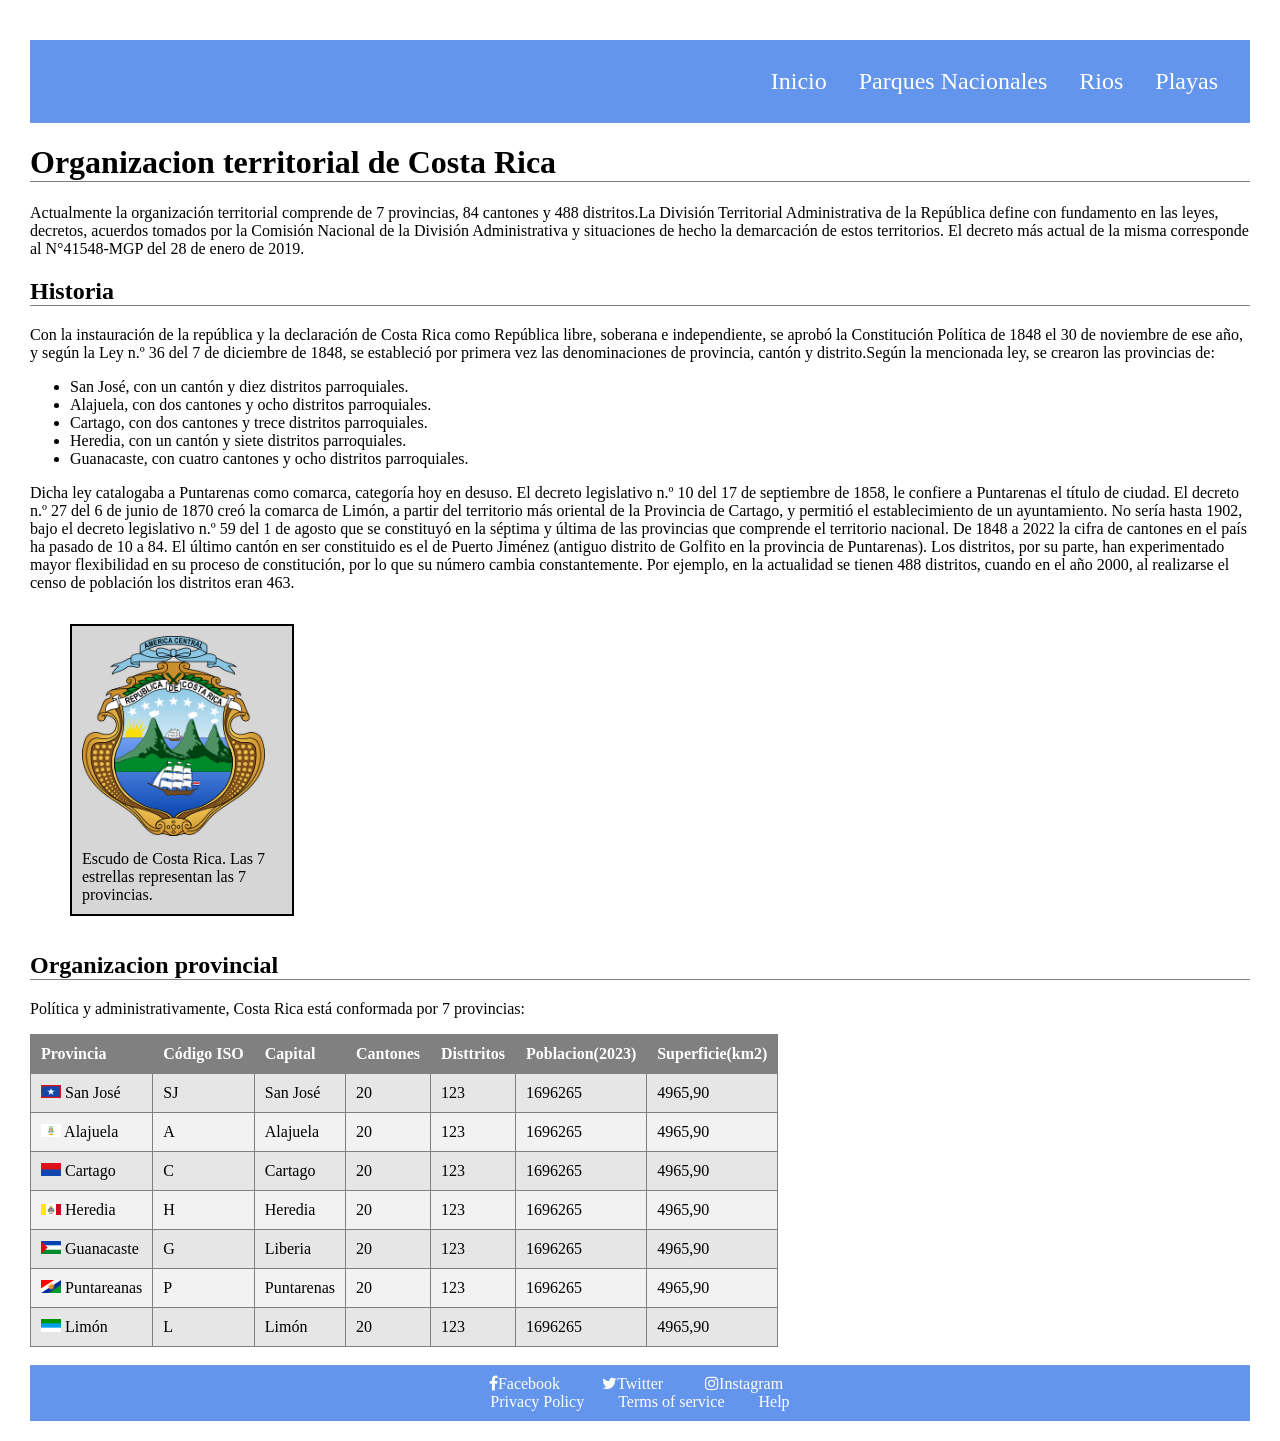
<file: web_territorios/inicio.html>
<!DOCTYPE html>
<html lang="en">
<head>
    <meta charset="UTF-8">
    <meta name="viewport" content="width=device-width, initial-scale=1.0">
    <title>Organizacion territorial</title>
    <link rel="stylesheet" href="css/style.css">
    <link rel="stylesheet" href="https://maxcdn.bootstrapcdn.com/font-awesome/4.4.0/css/font-awesome.min.css">
</head>
<body>
    <header>
        <nav>
            <a href = "inicio.html " > Inicio </a>
            <a href = "parques.html " > Parques Nacionales </a>
            <a href = "rios.html "> Rios </a>
            <a href = "playas.html "> Playas </a>
        </nav>
        <h1>Organizacion territorial de Costa Rica</h1>
        <p>
            Actualmente la organización territorial 
            comprende de 7 provincias, 84 cantones y 488 distritos.La División Territorial Administrativa de la República define con fundamento en las leyes, decretos, 
            acuerdos tomados por la Comisión Nacional de la División Administrativa y situaciones de hecho la demarcación de estos territorios. 
            El decreto más actual de la misma corresponde al N°41548-MGP del 28 de enero de 2019.
        </p>
    </header>
    <section>
        <h2>Historia</h2>
        <p>
            Con la instauración de la república y la declaración de Costa Rica como República libre, soberana e independiente, se aprobó la Constitución Política de 1848 el 30 de noviembre de ese año, y según la Ley n.º 36 del 7 de diciembre de 1848, se estableció por primera vez las denominaciones de provincia, cantón y distrito.Según la mencionada ley, se crearon las provincias de:
        </p>
        <ul>
            <li>San José, con un cantón y diez distritos parroquiales.</li>
            <li>Alajuela, con dos cantones y ocho distritos parroquiales.</li>
            <li>Cartago, con dos cantones y trece distritos parroquiales.</li>
            <li>Heredia, con un cantón y siete distritos parroquiales.</li>
            <li>Guanacaste, con cuatro cantones y ocho distritos parroquiales.</li>
        </ul>
        <p>Dicha ley catalogaba a Puntarenas como comarca,   categoría hoy en desuso. El decreto legislativo n.º 10 del 17 de septiembre de 1858, le confiere a Puntarenas el título de ciudad.

        El decreto n.º 27 del 6 de junio de 1870 creó la comarca de Limón, a partir del territorio más oriental de la Provincia de Cartago, y permitió el establecimiento de un ayuntamiento. No sería hasta 1902, bajo el decreto legislativo n.º 59 del 1 de agosto que se constituyó en la séptima y última de las provincias que comprende el territorio nacional.
            
         De 1848 a 2022 la cifra de cantones en el país ha pasado de 10 a 84. El último cantón en ser constituido es el de Puerto Jiménez (antiguo distrito de Golfito en la provincia de Puntarenas). Los distritos, por su parte, han experimentado mayor flexibilidad en su proceso de constitución, por lo que su número cambia constantemente. Por ejemplo, en la actualidad se tienen 488 distritos, cuando en el año 2000, al realizarse el censo de población los distritos eran 463.
        </p>
        <figure>

            <img src="image/escudo.png" alt="Escudo de Costa Rica" height="200">

            <figcaption>Escudo de Costa Rica. Las 7 estrellas representan las 7 provincias.
            </figcaption>

        </figure>
    </section>
    <section>
        <h2>Organizacion provincial</h2>
        <p>Política y administrativamente, Costa Rica está conformada por 7 provincias:</p>
    </section>
    <table>
        <thead>
            <tr>
                <th>Provincia</th>
                <th>Código ISO</th>
                <th>Capital</th>
                <th>Cantones</th>
                <th>Disttritos</th>
                <th>Poblacion(2023)</th>
                <th>Superficie(km2)</th>
            </tr>
        </thead>
        <tbody>
            <tr>
                <td>
                    <img src="image/sanjose.png" alt="San José"> San José
                </td>
                <td>SJ</td>
                <td>San José</td>
                <td>20</td>
                <td>123</td>
                <td>1696265</td>
                <td>4965,90</td>

            </tr>
            <tr>
                <td>
                    <img src="image/alajuela.png" alt="Alajuela"> Alajuela
                </td>
                <td>A</td>
                <td>Alajuela</td>
                <td>20</td>
                <td>123</td>
                <td>1696265</td>
                <td>4965,90</td>

            </tr>
            <tr>
                <td>
                    <img src="image/cartago.png" alt="Cartago"> Cartago
                </td>
                <td>C</td>
                <td>Cartago</td>
                <td>20</td>
                <td>123</td>
                <td>1696265</td>
                <td>4965,90</td>

            </tr>
            <tr>
                <td>
                    <img src="image/heredia.png" alt="Heredia"> Heredia

                </td>
                <td>H</td>
                <td>Heredia</td>
                <td>20</td>
                <td>123</td>
                <td>1696265</td>
                <td>4965,90</td>

            </tr>
            <tr>
                <td>
                    <img src="image/guanacaste.png" alt="Guanacaste"> Guanacaste
                </td>
                <td>G</td>
                <td>Liberia</td>
                <td>20</td>
                <td>123</td>
                <td>1696265</td>
                <td>4965,90</td>

            </tr>
            <tr>
                <td>
                    <img src="image/puntarenas.png" alt="Puntarenas"> Puntareanas
                </td>
                <td>P</td>
                <td>Puntarenas</td>
                <td>20</td>
                <td>123</td>
                <td>1696265</td>
                <td>4965,90</td>

            </tr>
            <tr>
                <td>
                    <img src="image/limon.png" alt="Limón"> Limón
                </td>
                <td>L</td>
                <td>Limón</td>
                <td>20</td>
                <td>123</td>
                <td>1696265</td>
                <td>4965,90</td>

            </tr>
        </tbody>
    </table>
    <footer>
        <nav>
            <a href="https://facebook.com" target="_blank">
                <i class="fa fa-facebook">Facebook</i>

            </a>
            <a href="https://twitter.com" target="_blank">
                <i class="fa fa-twitter">Twitter</i>

            </a>
            <a href="https://instagram.com" target="_blank">
                <i class="fa fa-instagram">Instagram</i>

            </a>
        </nav>
        <nav>
            <a href="#privacy">Privacy Policy</a>
            <a href="#term">Terms of service</a>
            <a href="help">Help</a>
        </nav>
    </footer>
    
</body>
</html>
</file>
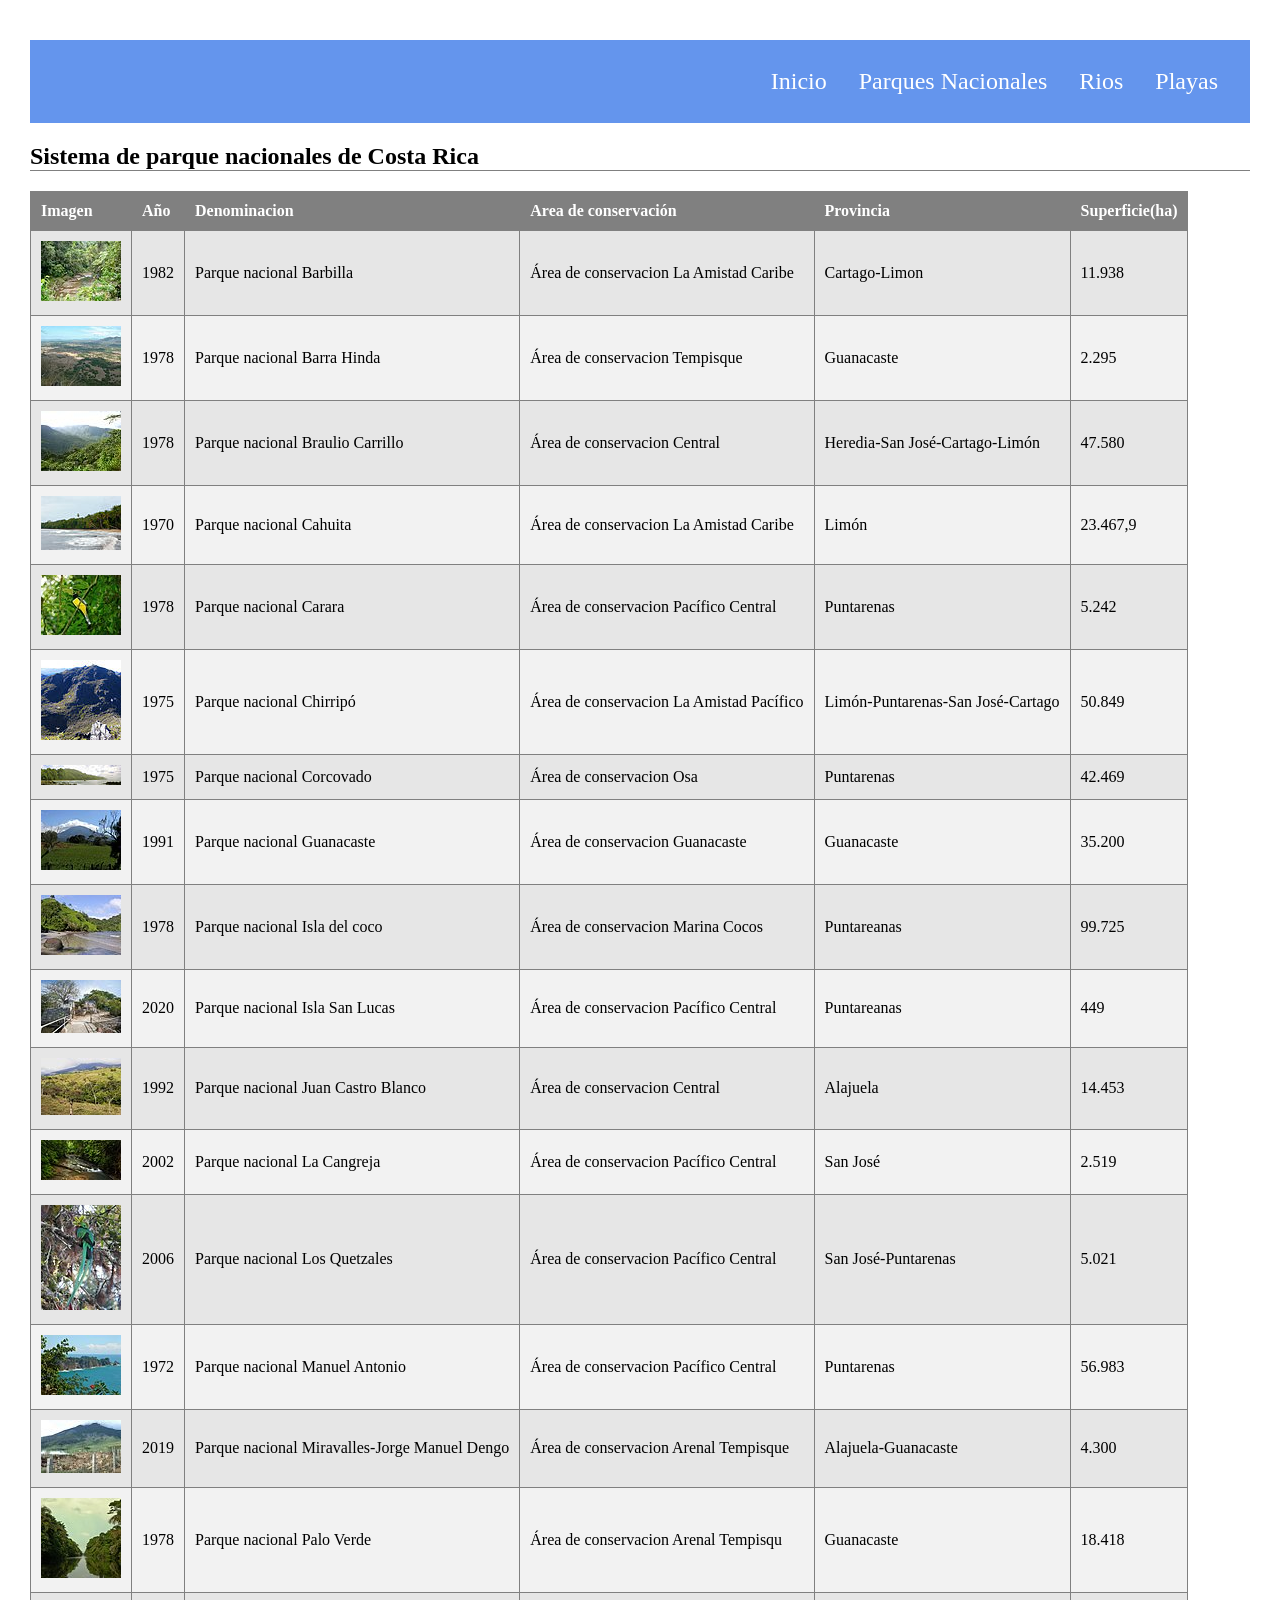
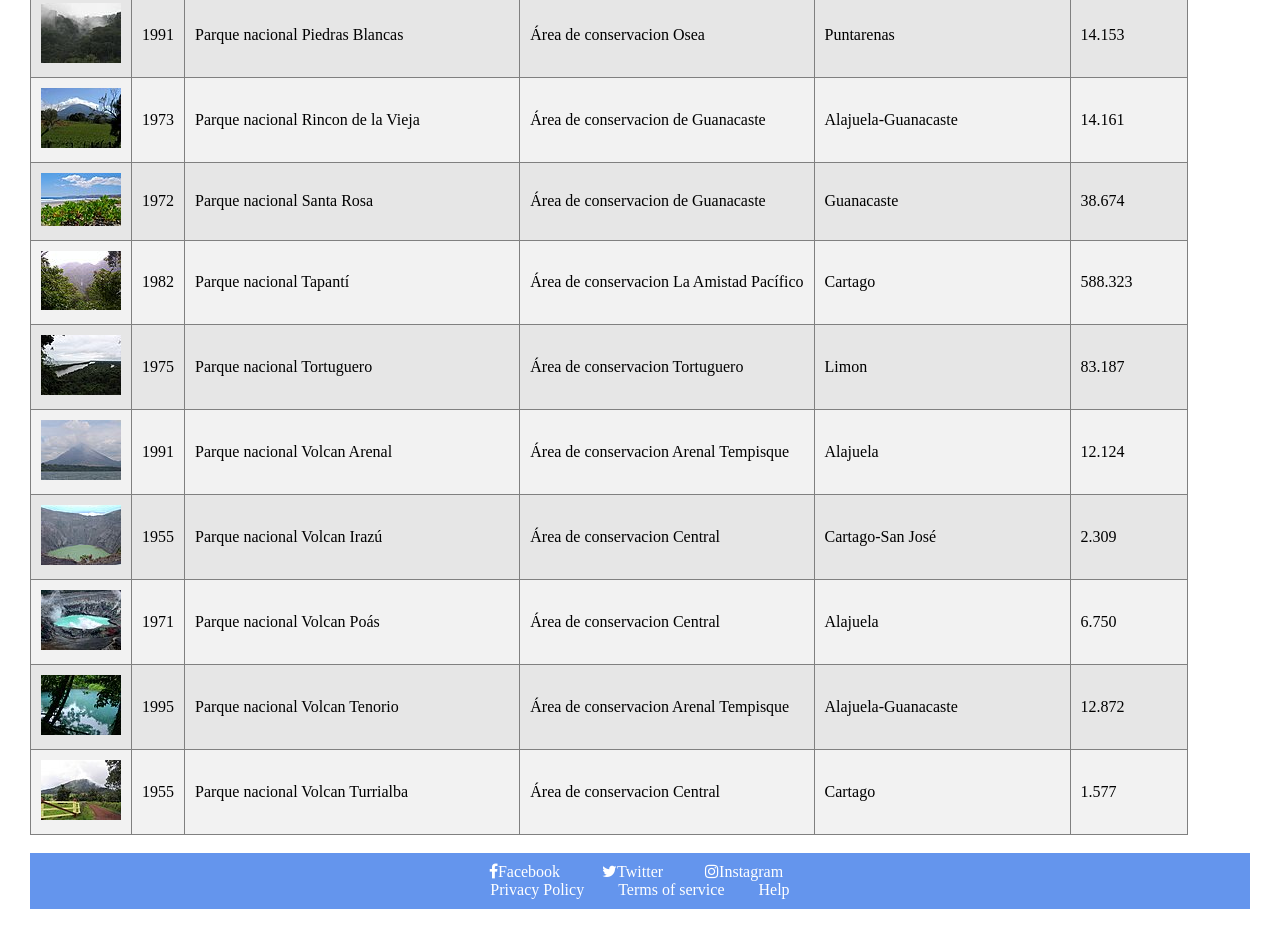
<file: web_territorios/parques.html>
<!DOCTYPE html>
<html lang="en">
<head>
    <meta charset="UTF-8">
    <meta name="viewport" content="width=device-width, initial-scale=1.0">
    <title>Sistema de parque nacionales de Costa Rica</title>
    <link rel="stylesheet" href="css/style.css">
    <link rel="stylesheet" href="https://maxcdn.bootstrapcdn.com/font-awesome/4.4.0/css/font-awesome.min.css">
</head>

<body>
    <header>
        <nav>
            <a href = "inicio.html " > Inicio </a>
            <a href = "parques.html " > Parques Nacionales</a>
            <a href = "rios.html "> Rios </a>
            <a href = "playas.html "> Playas </a>
        </nav>
    </header>
    <section>
        <h2>Sistema de parque nacionales de Costa Rica</h2>
        
        
    </section>
    <section>
        <table>
            <thead>
                <tr>
                    <th>Imagen</th>
                    <th>Año</th>
                    <th>Denominacion</th>
                    <th>Area de conservación</th>
                    <th>Provincia</th>
                    <th>Superficie(ha)</th>
                </tr>
            </thead>
            <tbody>
                <tr>
                    <td><img src="image/Barbilla.JPG" alt="Barbilla"></td>
                    <td>1982</td>
                    <td>Parque nacional Barbilla</td>
                    <td>Área de conservacion La Amistad Caribe</td>
                    <td>Cartago-Limon</td>
                    <td>11.938</td>
                </tr>
                <tr>
                    <td><img src="image/barra-honda.JPG" alt="barra-honda"></td>
                    <td>1978</td>
                    <td>Parque nacional Barra Hinda</td>
                    <td>Área de conservacion Tempisque</td>
                    <td>Guanacaste</td>
                    <td>2.295</td>
                </tr>
                <tr>
                    <td><img src="image/braulio-carrillo.jpg" alt="braulio-carrillo"></td>
                    <td>1978</td>
                    <td>Parque nacional Braulio Carrillo</td>
                    <td>Área de conservacion Central</td>
                    <td>Heredia-San José-Cartago-Limón</td>
                    <td>47.580</td>
                </tr>
                <tr>
                    <td><img src="image/cahuita.jpg" alt="cahuita"></td>
                    <td>1970</td>
                    <td>Parque nacional Cahuita</td>
                    <td>Área de conservacion La Amistad Caribe</td>
                    <td>Limón</td>
                    <td>23.467,9</td>
                </tr>
                <tr>
                    <td><img src="image/carara.jpeg" alt="carara"></td>
                    <td>1978</td>
                    <td>Parque nacional Carara</td>
                    <td>Área de conservacion Pacífico Central</td>
                    <td>Puntarenas</td>
                    <td>5.242</td>
                </tr>
                <tr>
                    <td><img src="image/chirripo.jpg" alt="chirripo"></td>
                    <td>1975</td>
                    <td>Parque nacional Chirripó</td>
                    <td>Área de conservacion La Amistad Pacífico</td>
                    <td>Limón-Puntarenas-San José-Cartago</td>
                    <td>50.849</td>
                </tr>
                <tr>
                    <td><img src="image/corcovado.jpg" alt="corcovado"></td>
                    <td>1975</td>
                    <td>Parque nacional Corcovado</td>
                    <td>Área de conservacion Osa</td>
                    <td>Puntarenas</td>
                    <td>42.469</td>
                </tr>
                <tr>
                    <td><img src="image/guanacaste.jpg" alt="guanacaste"></td>
                    <td>1991</td>
                    <td>Parque nacional Guanacaste</td>
                    <td>Área de conservacion Guanacaste</td>
                    <td>Guanacaste</td>
                    <td>35.200</td>
                </tr>
                <tr>
                    <td><img src="image/isla-coco.jpg" alt="isla-coco"></td>
                    <td>1978</td>
                    <td>Parque nacional Isla del coco</td>
                    <td>Área de conservacion Marina Cocos</td>
                    <td>Puntareanas</td>
                    <td>99.725</td>
                </tr>
                <tr>
                    <td><img src="image/isla-san-lucas.jpg" alt="isla-san-lucas"></td>
                    <td>2020</td>
                    <td>Parque nacional Isla San Lucas</td>
                    <td>Área de conservacion Pacífico Central</td>
                    <td>Puntareanas</td>
                    <td>449</td>
                </tr>
                <tr>
                    <td><img src="image/juan-castro-blanco.jpg" alt="juan-castro-blanco"></td>
                    <td>1992</td>
                    <td>Parque nacional Juan Castro Blanco</td>
                    <td>Área de conservacion Central</td>
                    <td>Alajuela</td>
                    <td>14.453</td>
                </tr>
                <tr>
                    <td><img src="image/cangreja.jpg" alt="cangreja"></td>
                    <td>2002</td>
                    <td>Parque nacional La Cangreja</td>
                    <td>Área de conservacion Pacífico Central</td>
                    <td>San José</td>
                    <td>2.519</td>
                </tr>
                <tr>
                    <td><img src="image/quetzales.jpg" alt="quetzales"></td>
                    <td>2006</td>
                    <td>Parque nacional Los Quetzales</td>
                    <td>Área de conservacion Pacífico Central</td>
                    <td>San José-Puntarenas</td>
                    <td>5.021</td>
                </tr>
                <tr>
                    <td><img src="image/manuel-antonio.JPG" alt="manuel-antonio"></td>
                    <td>1972</td>
                    <td>Parque nacional Manuel Antonio</td>
                    <td>Área de conservacion Pacífico Central</td>
                    <td>Puntarenas</td>
                    <td>56.983</td>
                </tr>
                <tr>
                    <td><img src="image/miravalles.jpg" alt="miravalles"></td>
                    <td>2019</td>
                    <td>Parque nacional Miravalles-Jorge Manuel Dengo</td>
                    <td>Área de conservacion Arenal Tempisque </td>
                    <td>Alajuela-Guanacaste</td>
                    <td>4.300</td>
                </tr>
                <tr>
                    <td><img src="image/palo-verde.jpg" alt="palo-verde"></td>
                    <td>1978</td>
                    <td>Parque nacional Palo Verde</td>
                    <td>Área de conservacion Arenal Tempisqu</td>
                    <td>Guanacaste</td>
                    <td>18.418</td>
                </tr>
                <tr>
                    <td><img src="image/piedras-blancas.jpg" alt="piedras-blancas"></td>
                    <td>1991</td>
                    <td>Parque nacional Piedras Blancas</td>
                    <td>Área de conservacion Osea</td>
                    <td>Puntarenas</td>
                    <td>14.153</td>
                </tr>
                <tr>
                    <td><img src="image/rincon-vieja.jpg" alt="rincon-vieja"></td>
                    <td>1973</td>
                    <td>Parque nacional Rincon de la Vieja</td>
                    <td>Área de conservacion de Guanacaste</td>
                    <td>Alajuela-Guanacaste</td>
                    <td>14.161</td>
                </tr>
                <tr>
                    <td><img src="image/santa-rosa.jpg" alt="santa-rosa"></td>
                    <td>1972</td>
                    <td>Parque nacional Santa Rosa</td>
                    <td>Área de conservacion de Guanacaste</td>
                    <td>Guanacaste</td>
                    <td>38.674</td>
                </tr>
                <tr>
                    <td><img src="image/tapanti.jpg" alt="tapanti"></td>
                    <td>1982</td>
                    <td>Parque nacional Tapantí</td>
                    <td>Área de conservacion La Amistad Pacífico</td>
                    <td>Cartago</td>
                    <td>588.323</td>
                </tr>
                <tr>
                    <td><img src="image/tortuguero.jpg" alt="tortuguero"></td>
                    <td>1975</td>
                    <td>Parque nacional Tortuguero</td>
                    <td>Área de conservacion Tortuguero</td>
                    <td>Limon</td>
                    <td>83.187</td>
                </tr>
                <tr>
                    <td><img src="image/arenal.jpg" alt="arenal"></td>
                    <td>1991</td>
                    <td>Parque nacional Volcan Arenal</td>
                    <td>Área de conservacion Arenal Tempisque</td>
                    <td>Alajuela</td>
                    <td>12.124</td>
                </tr>
                <tr>
                    <td><img src="image/irazu.jpg" alt="irazu"></td>
                    <td>1955</td>
                    <td>Parque nacional Volcan Irazú</td>
                    <td>Área de conservacion Central</td>
                    <td>Cartago-San José</td>
                    <td>2.309</td>
                </tr>
                <tr>
                    <td><img src="image/poas.jpg" alt="poas"></td>
                    <td>1971</td>
                    <td>Parque nacional Volcan Poás</td>
                    <td>Área de conservacion Central</td>
                    <td>Alajuela</td>
                    <td>6.750</td>

                </tr>
                <tr>
                    <td><img src="image/tenorio.jpg" alt="tenorio"></td>
                    <td>1995</td>
                    <td>Parque nacional Volcan Tenorio</td>
                    <td>Área de conservacion Arenal Tempisque</td>
                    <td>Alajuela-Guanacaste</td>
                    <td>12.872</td>
                </tr>
                <tr>
                    <td><img src="image/turrialba.jpg" alt="turrialba"></td>
                    <td>1955</td>
                    <td>Parque nacional Volcan Turrialba</td>
                    <td>Área de conservacion Central</td>
                    <td>Cartago</td>
                    <td>1.577</td>
                </tr>
                

            </tbody>
        </table>

    </section>
    <footer>
        <nav>
            <a href="https://facebook.com" target="_blank">
                <i class="fa fa-facebook">Facebook</i>

            </a>
            <a href="https://twitter.com" target="_blank">
                <i class="fa fa-twitter">Twitter</i>

            </a>
            <a href="https://instagram.com" target="_blank">
                <i class="fa fa-instagram">Instagram</i>

            </a>
        </nav>
        <nav>
            <a href="#privacy">Privacy Policy</a>
            <a href="#term">Terms of service</a>
            <a href="help">Help</a>
        </nav>
    </footer>
    
</body>
</html>
</file>
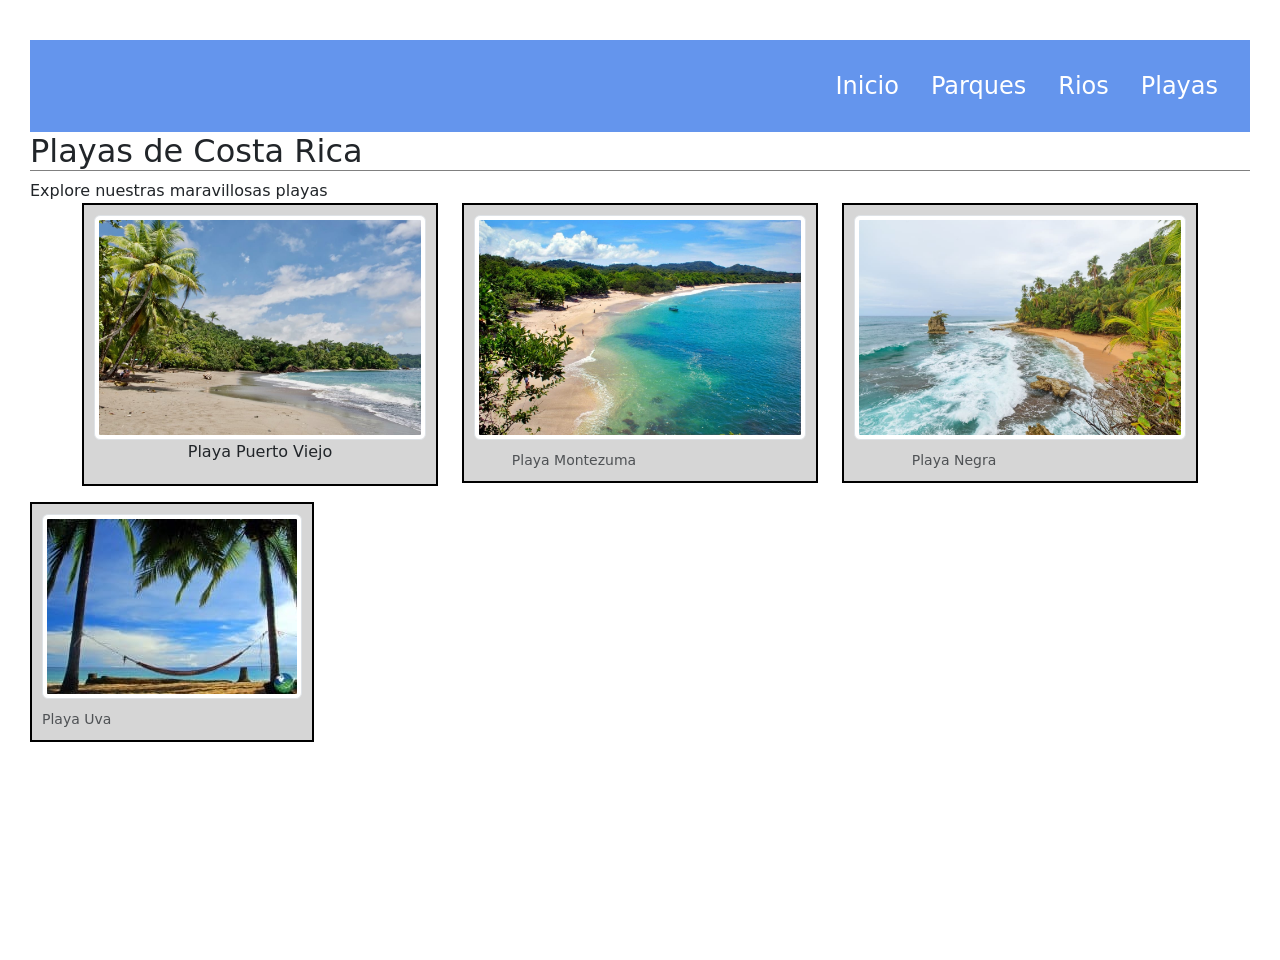
<file: web_territorios/playas.html>
<!DOCTYPE html>
<html lang="en">
<head>
    <meta charset="UTF-8">
    <meta name="viewport" content="width=device-width, initial-scale=1.0">
    <title>Playas de Costa Rica</title>
    <link href="https://cdn.jsdelivr.net/npm/bootstrap@5.3.3/dist/css/bootstrap.min.css" rel="stylesheet" integrity="sha384-QWTKZyjpPEjISv5WaRU9OFeRpok6YctnYmDr5pNlyT2bRjXh0JMhjY6hW+ALEwIH" crossorigin="anonymous">
    <link rel="stylesheet" href="css/style.css">
</head>
<body>
    <header>
        <nav>
            <a href="index.html">Inicio</a>
            <a href="parques.html">Parques</a>
            <a href="rios.html">Rios</a>
            <a href="playas.html">Playas</a>
        </nav>
    </header>

    <section>
        <h2>Playas de Costa Rica</h2>
        Explore nuestras maravillosas playas 
        <script src="https://cdn.jsdelivr.net/npm/bootstrap@5.3.3/dist/js/bootstrap.bundle.min.js" integrity="sha384-YvpcrYf0tY3lHB60NNkmXc5s9fDVZLESaAA55NDzOxhy9GkcIdslK1eN7N6jIeHz" crossorigin="anonymous"></script>       
        
        <div class="container text-center">
            <div class="row">
              <div class="col">               
                <figure class="figure">
                    <img src="image/puertoviejo.jpg" class="img-thumbnail" alt="Playa Puerto Viejo" > Playa Puerto Viejo
                    <figcaption class="figure-caption"></figcaption>
                  </figure>
               
                
              </div>
              <div class="col">
                <figure class="figure">
                    <img src="image/montezuma.jpg" class="img-thumbnail" alt="Playa Montezuma"> 
                    <figcaption class="figure-caption">Playa Montezuma</figcaption>
                  </figure>
               
              </div>
              <div class="col">
                <figure class="figure">
                    <img src="image/playanegra.jpg" class="img-thumbnail"  alt="Playa negra"> 
                    <figcaption class="figure-caption">Playa Negra</figcaption>
                  </figure>
                
              </div>
              
            </div>
            
          </div>
          <div class="col">
            <figure class="figure">
                <img src="image/punta-uva.jpg" class="img-thumbnail" alt="Playa negra"> 
                <figcaption class="figure-caption">Playa Uva</figcaption>
              </figure>
            
          </div>
    

    </section>





</body>
</html>
</file>
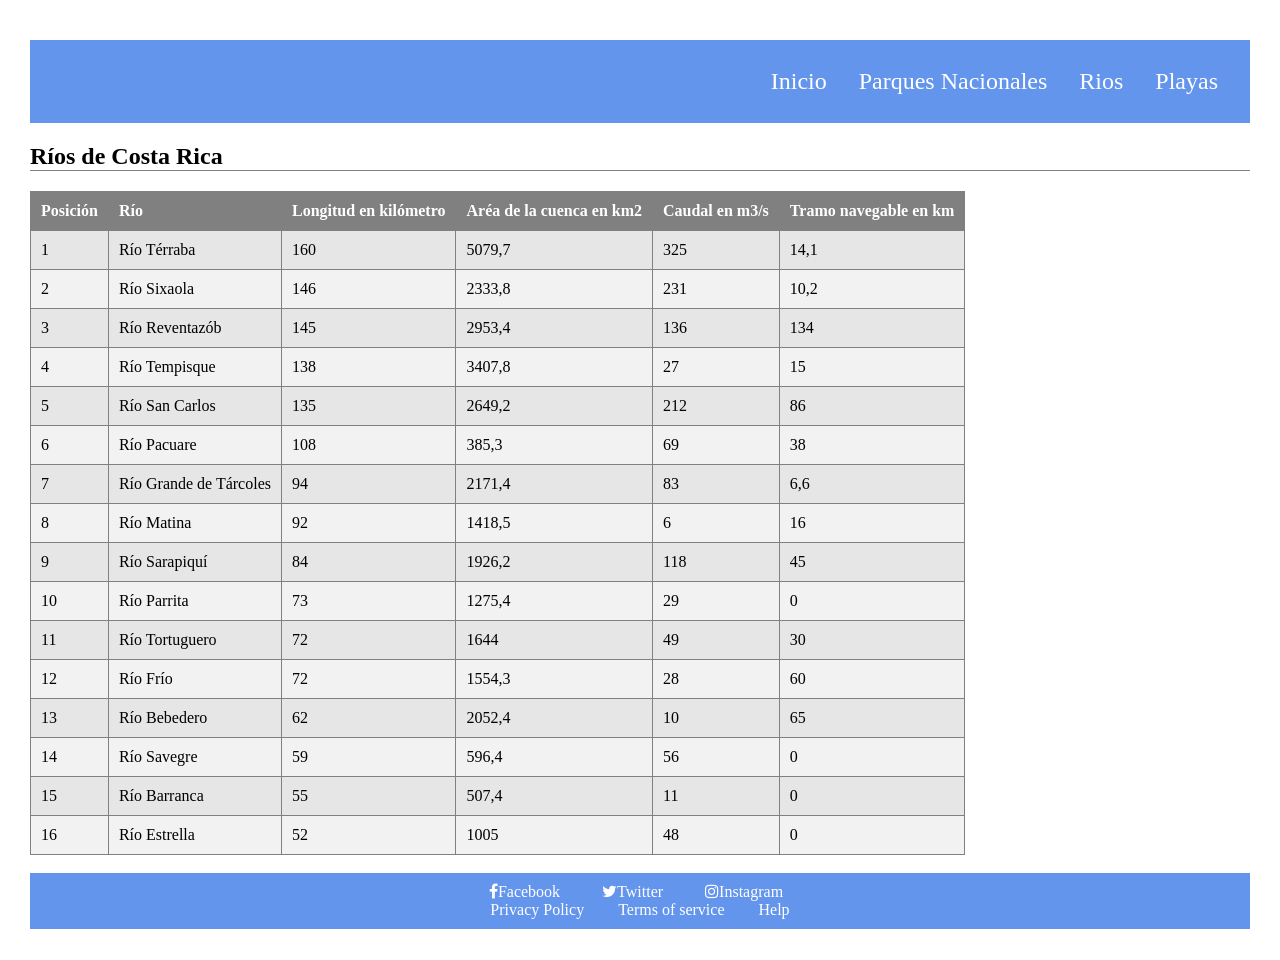
<file: web_territorios/rios.html>
<!DOCTYPE html>
<html lang="en">
<head>
    <meta charset="UTF-8">
    <meta name="viewport" content="width=device-width, initial-scale=1.0">
    <title>Document</title>
    <link rel="stylesheet" href="css/style.css">
    <link rel="stylesheet" href="https://maxcdn.bootstrapcdn.com/font-awesome/4.4.0/css/font-awesome.min.css">
</head>
<body>
    <header>
        <nav>
            <a href = "inicio.html " > Inicio </a>
            <a href = "parques.html " > Parques Nacionales</a>
            <a href = "rios.html "> Rios </a>
            <a href = "playas.html "> Playas </a>
        </nav>
    </header>
    <section>
        <h2>Ríos de Costa Rica</h2>
    </section>
    <section>
        <table>
            <thead>
                <tr>
                    <th>Posición</th>
                    <th>Río</th>
                    <th>Longitud en kilómetro</th>
                    <th>Aréa de la cuenca en km2</th>
                    <th>Caudal en m3/s</th>
                    <th>Tramo navegable en km</th>
                </tr>
            </thead>
            <tbody>
                <tr>
                    <td>1</td>
                    <td>Río Térraba</td>
                    <td>160</td>
                    <td>5079,7</td>
                    <td>325</td>
                    <td>14,1</td>
                </tr>
                <tr>
                    <td>2</td>
                    <td>Río Sixaola</td>
                    <td>146</td>
                    <td>2333,8</td>
                    <td>231</td>
                    <td>10,2</td>
                </tr>
                <tr>
                    <td>3</td>
                    <td>Río Reventazób</td>
                    <td>145</td>
                    <td>2953,4</td>
                    <td>136</td>
                    <td>134</td>
                </tr>
                <tr>
                    <td>4</td>
                    <td>Río Tempisque</td>
                    <td>138</td>
                    <td>3407,8</td>
                    <td>27</td>
                    <td>15</td>
                </tr>
                <tr>
                    <td>5</td>
                    <td>Río San Carlos</td>
                    <td>135</td>
                    <td>2649,2</td>
                    <td>212</td>
                    <td>86</td>
                </tr>
                <tr>
                    <td>6</td>
                    <td>Río Pacuare</td>
                    <td>108</td>
                    <td>385,3</td>
                    <td>69</td>
                    <td>38</td>
                </tr>
                <tr>
                    <td>7</td>
                    <td>Río Grande de Tárcoles</td>
                    <td>94</td>
                    <td>2171,4</td>
                    <td>83</td>
                    <td>6,6</td>
                </tr>
                <tr>
                    <td>8</td>
                    <td>Río Matina</td>
                    <td>92</td>
                    <td>1418,5</td>
                    <td>6</td>
                    <td>16</td>
                </tr>
                <tr>
                    <td>9</td>
                    <td>Río Sarapiquí</td>
                    <td>84</td>
                    <td>1926,2</td>
                    <td>118</td>
                    <td>45</td>
                </tr>
                <tr>
                    <td>10</td>
                    <td>Río Parrita</td>
                    <td>73</td>
                    <td>1275,4</td>
                    <td>29</td>
                    <td>0</td>
                </tr>
                <tr>
                    <td>11</td>
                    <td>Río Tortuguero</td>
                    <td>72</td>
                    <td>1644</td>
                    <td>49</td>
                    <td>30</td>
                </tr>
                <tr>
                    <td>12</td>
                    <td>Río Frío</td>
                    <td>72</td>
                    <td>1554,3</td>
                    <td>28</td>
                    <td>60</td>
                </tr>
                <tr>
                    <td>13</td>
                    <td>Río Bebedero</td>
                    <td>62</td>
                    <td>2052,4</td>
                    <td>10</td>
                    <td>65</td>
                </tr>
                <tr>
                    <td>14</td>
                    <td>Río Savegre</td>
                    <td>59</td>
                    <td>596,4</td>
                    <td>56</td>
                    <td>0</td>
                </tr>
                <tr>
                    <td>15</td>
                    <td>Río Barranca</td>
                    <td>55</td>
                    <td>507,4</td>
                    <td>11</td>
                    <td>0</td>
                </tr>
                <tr>
                    <td>16</td>
                    <td>Río Estrella</td>
                    <td>52</td>
                    <td>1005</td>
                    <td>48</td>
                    <td>0</td>
                </tr>
              

            </tbody>
        </table>
    </section>
    <footer>
        <nav>
            <a href="https://facebook.com" target="_blank">
                <i class="fa fa-facebook">Facebook</i>

            </a>
            <a href="https://twitter.com" target="_blank">
                <i class="fa fa-twitter">Twitter</i>

            </a>
            <a href="https://instagram.com" target="_blank">
                <i class="fa fa-instagram">Instagram</i>

            </a>
        </nav>
        <nav>
            <a href="#privacy">Privacy Policy</a>
            <a href="#term">Terms of service</a>
            <a href="help">Help</a>
        </nav>
    </footer>
</body>
</html>
</file>
<file: web_territorios/css/style.css>
body{
    margin: 40px 30px 20px 30px;
    min-height: 100vh;
}

h1,h2{
    border-bottom: 1px solid gray;
}

header nav{
    background-color: cornflowerblue;
    display: flex;
    justify-content: flex-end;
    padding: 14px 16px;
    font-size: 1.5em;

}

header nav a{
    color: white;
    text-decoration: none;
    padding: 14px 16px;
    text-align: center;

}

nav a:hover{
    background-color: #ddd;
    color: black;

}

.principal{
    display: flex;
    flex-direction: colum;
    align-items: center;
    margin-top: 10em;
    justify-content: center;
    padding: 10px 10px;
    font-size: larger;
    

}

figure{
    display: inline-block;
    border: 2px solid #000;
    padding: 10px ;
    background-color: rgba(128, 128, 128, 0.327);
}

img.escudo{
    height: 200px;
    border: 2px solid #000;
    border-radius: 50%;
}

figcaption{
    max-width: 200px;
    padding-top: 10px;
    word-wrap: break-word;
}



table{
    width: auto;
    border-collapse: collapse;
}

thead{
    background-color: gray;
    color: white;
}

td, th{
    border: 1px solid gray;
    padding: 10px;
    text-align: left;
}

tbody tr:nth-child(even){
    background-color: #f2f2f2;
}

tbody tr:nth-child(odd){
    background-color: #e6e6e6;
}

tbody tr:hover{
    background-color: #ccc;
}

img.table{
    width: 20px;
    height: 20px;
    vertical-align: middle;
    margin-right: 8px;
}

footer{
    background-color: cornflowerblue;
    color: white;
    padding: 10px 0;
    text-align: center;
    margin-top: 18px;
}

footer nav a{
    color: white;
    text-decoration: none;
    margin: 0 15px;
    display: inline-block;
}

footer nav a i{
    margin-right: 8px;
}
</file>
